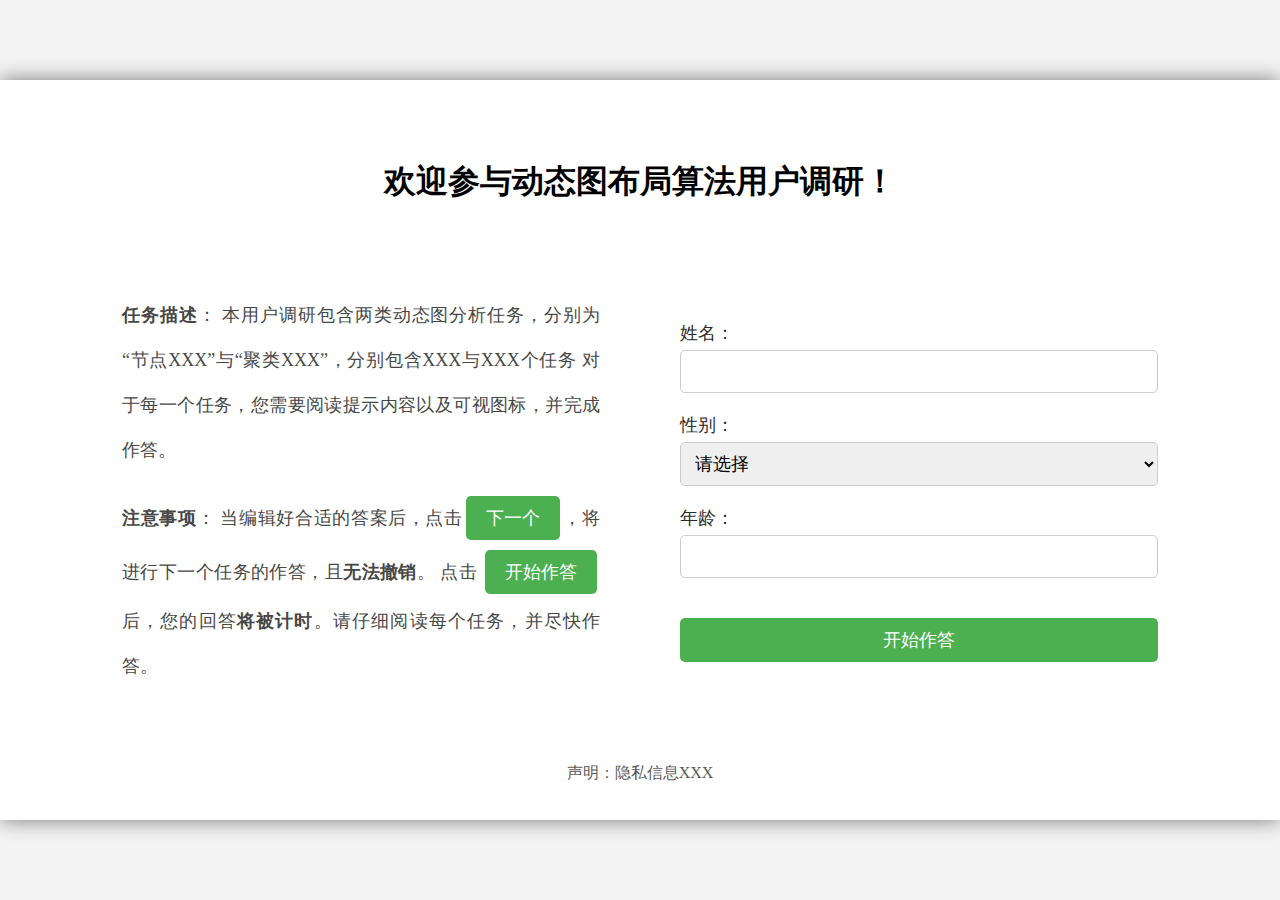
<file: templates/index.html>
<!DOCTYPE html>
<html lang="en">
<head>
    <meta charset="UTF-8">
    <title>User Study - Dynamic Graph Layout Algorithm</title>
    <link rel="stylesheet" href="../static/css/main.css">
</head>
<body>
    <div class="container">
        <div class="header">
            <h1>欢迎参与动态图布局算法用户调研！</h1>
        </div>
        <div class="content">
            <div class="description">
                <p>
                    <b>任务描述</b>：
                    本用户调研包含两类动态图分析任务，分别为“节点XXX”与“聚类XXX”，分别包含XXX与XXX个任务
                    对于每一个任务，您需要阅读提示内容以及可视图标，并完成作答。
                </p>
                <p>
                    <b>注意事项</b>：
                    当编辑好合适的答案后，点击<input type="button" value="下一个">，将进行下一个任务的作答，且<b>无法撤销</b>。
                    点击 <input type="button" value="开始作答"> 后，您的回答<b>将被计时</b>。请仔细阅读每个任务，并尽快作答。</p>
                </p>
            </div>
            <div class="form">
                <form id="welcomeForm" method="post" action="/start">
                    <label for="name">姓名：</label>
                    <input type="text" id="name" name="name" required>

                    <label for="gender">性别：</label>
                    <select id="gender" name="gender" required>
                        <option value="">请选择</option>
                        <option value="male">男</option>
                        <option value="female">女</option>
                        <option value="other">其他</option>
                    </select>

                    <label for="age">年龄：</label>
                    <input type="number" id="age" name="age" required>

                    <input type="submit" value="开始作答" >
                </form>
            </div>
        </div>
        <div class="attention">
            <p>声明：隐私信息XXX</p>
        </div>
    </div>
</body>
<script src="https://code.jquery.com/jquery-3.6.0.min.js"></script>
</html>
</file>
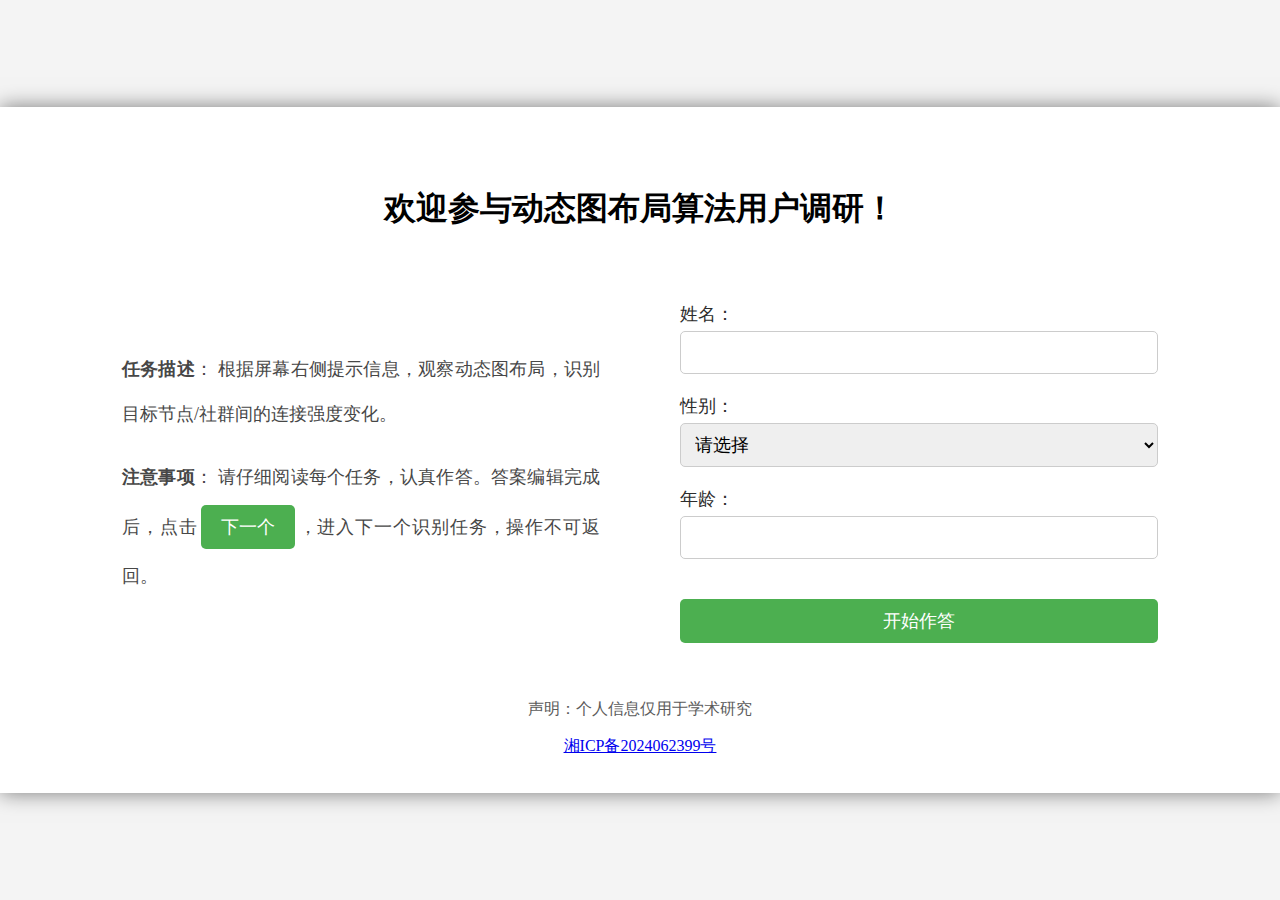
<file: templates/welcome.html>
<!DOCTYPE html>
<html lang="zh">
<head>
    <meta charset="UTF-8">
    <link rel="shortcut icon" href="../static/favicon.png">
    <title>用户调研 - 动态图布局算法</title>
    <link rel="stylesheet" href="../static/css/main.css">
</head>
<body>
    <div class="container">
        <div class="header">
            <h1>欢迎参与动态图布局算法用户调研！</h1>
        </div>
        <div class="content">
            <div class="description">
                <p>
                    <b>任务描述</b>：
                    根据屏幕右侧提示信息，观察动态图布局，识别目标节点/社群间的连接强度变化。
                </p>
                <p>
                    <b>注意事项</b>：
                    请仔细阅读每个任务，认真作答。答案编辑完成后，点击<input type="button" value="下一个">，进入下一个识别任务，操作不可返回。
                </p>
            </div>
            <div class="form">
                <form id="welcomeForm" method="post" action="/start">
                    <label for="name">姓名：</label>
                    <input type="text" id="name" name="name" required>

                    <label for="gender">性别：</label>
                    <select id="gender" name="gender" required>
                        <option value="">请选择</option>
                        <option value="male">男</option>
                        <option value="female">女</option>
                        <option value="other">其他</option>
                    </select>

                    <label for="age">年龄：</label>
                    <input type="number" id="age" name="age" oninput="this.value = this.value.replace(/[^0-9]/g, '');" required >

                    <input type="submit" value="开始作答" >
                </form>
            </div>
        </div>
        <div class="attention">
            <p>声明：个人信息仅用于学术研究</p>
            <p><a href="https://beian.miit.gov.cn/#/Integrated/recordQuery" target="_blank" rel="nofollow" class="d-none d-lg-inline-block">湘ICP备2024062399号</a></p>
    </div>
</body>
<script src="../static/js/jquery-3.6.0.min.js"></script>
</html>
</file>
<file: static/css/main.css>
body, html {
    height: 100%;
    margin: 0;
    display: flex;
    justify-content: center;
    align-items: center;
    background-color: #f4f4f4;
}
.container {
    width: 1280px;
    height: auto;
    margin: auto;
    /* border: 3px solid #6e6e6e; */
    box-shadow: 0 0 20px rgba(0, 0, 0, 0.5);
    padding: 20px;
    box-sizing: border-box;
    display: flex;
    flex-direction: column;
    align-items: center;
    background-color: white;
}
.header {
    width: 100%;
    display: flex;
    flex-direction: column;
    align-items: center;
    margin-bottom: 30px;
}
.header h1 {
    margin-top: 60px;
}
.content {
    display: flex;
    flex-direction: row; 
    justify-content: center; 
    align-items: center; 
    width: 100%;
    max-width: 90%; 
    margin: 10px 0px; 
    font-size: large;
}
.content [highlight] {
    color: #479523;
    /* font-size: larger; */
    font-weight: bold;
}
.attention {
    text-align: center;
    margin-top: 20px;
    color: #5b5b5b
}
.description, .form {
    flex: 1; /* 两栏平分空间 */
    margin: 10px 40px;
}
.description p {
    max-width: 100%;
    text-align: justify;
    word-break: break-word;
    color: #474747;
    /* text-indent: 2em; */
    line-height: 2.5em;
}

.form form {
    /* margin-top: 20px; */
    display: flex;
    flex-direction: column;
}
.form label {
    margin-bottom: 5px;
    color: #2c2c2c;
}
.form input[type="text"],
.form input[type="number"],
.form select {
    font-size: large;
    max-width: 100%;
    padding: 10px;
    margin-bottom: 20px;
    border: 1px solid #ccc;
    border-radius: 5px;
}
.form input[type="submit"] , .description input[type="button"]{
    font-size: large;
    padding: 10px 20px;
    margin-top: 20px;
    border: none;
    border-radius: 5px;
    background-color: #4CAF50;
    color: white;
    cursor: pointer;
}
.description input[type="button"] {
    margin: 5px 3px;
    cursor: default;
}
.form input[type="submit"]:hover {
    background-color: #45a049;
}
</file>
